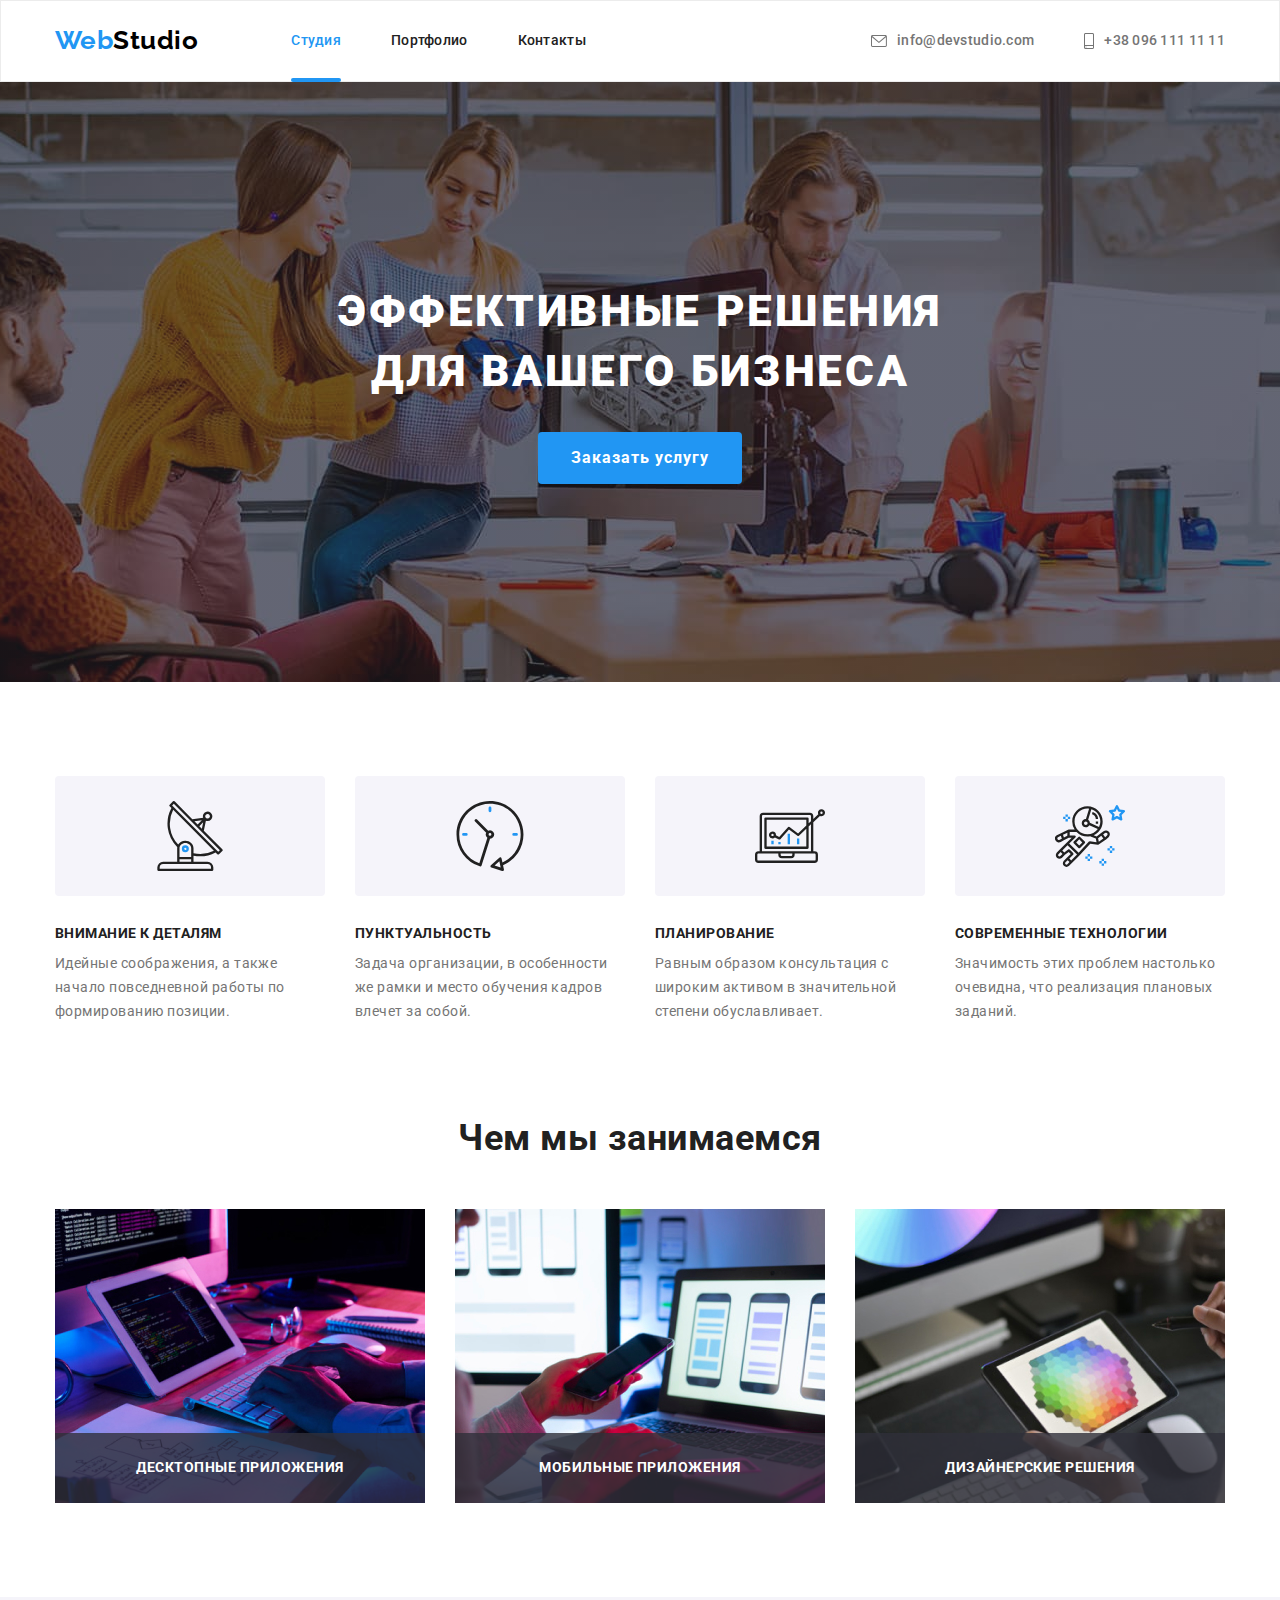
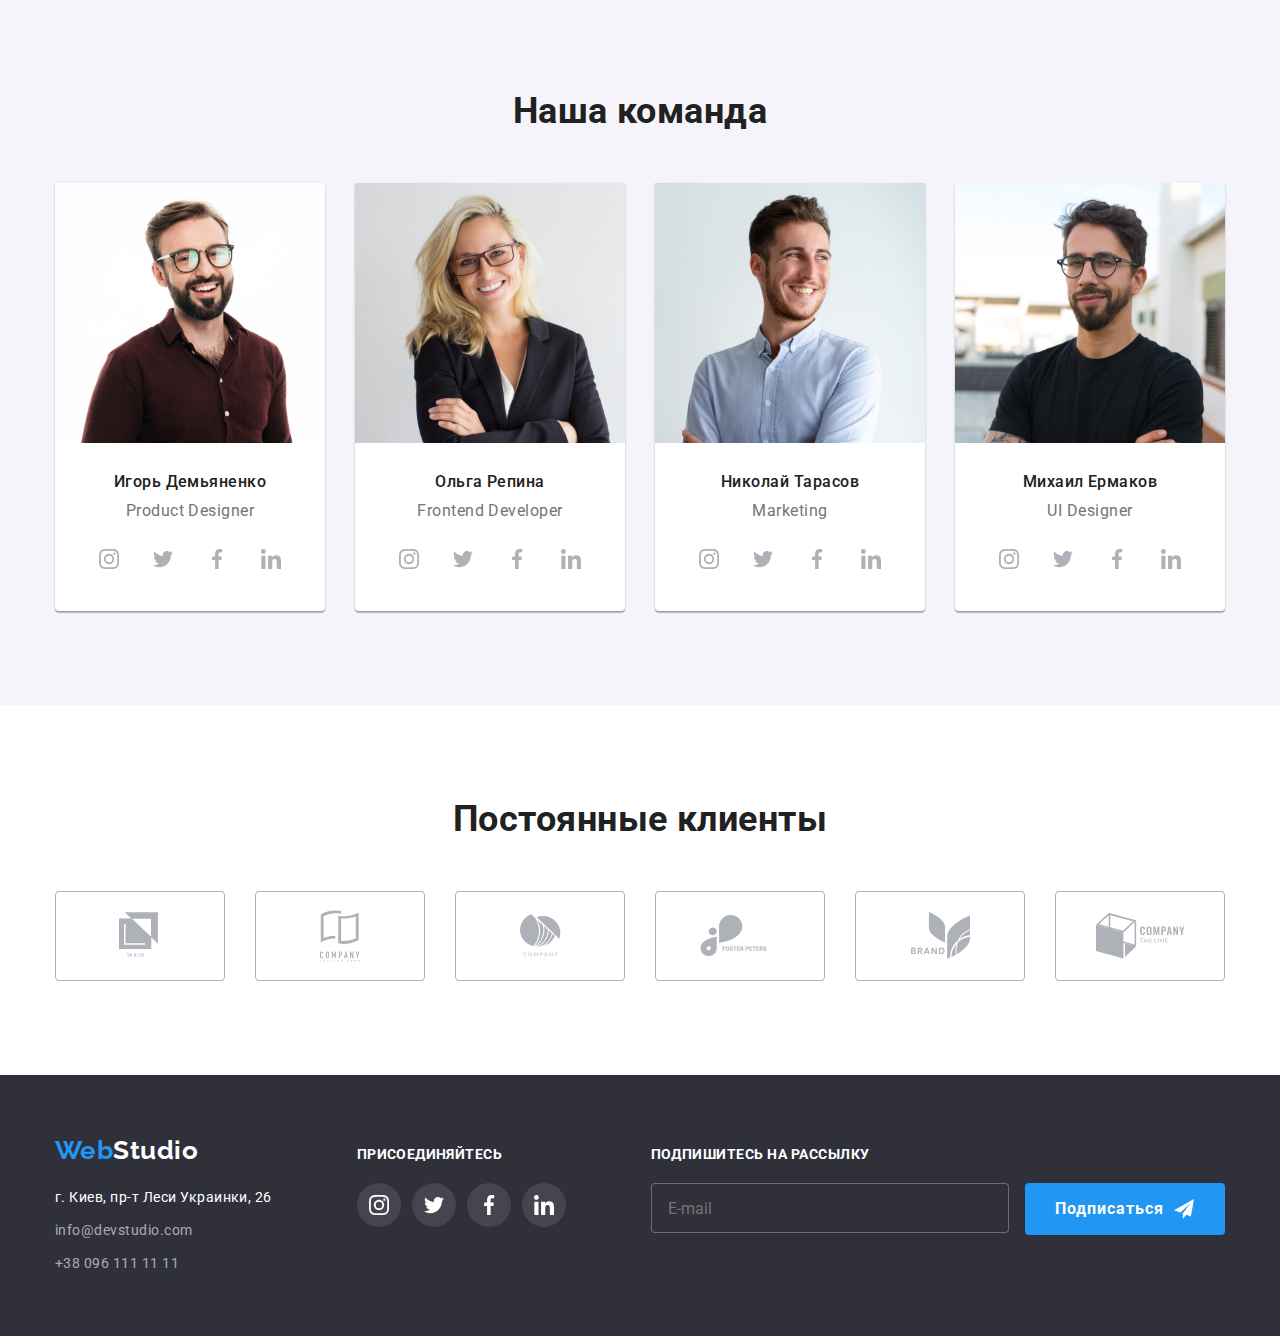
<file: index.html>
<!DOCTYPE html>
<html lang="ru">
  <head>
    <link
      rel="stylesheet"
      href="https://cdnjs.cloudflare.com/ajax/libs/modern-normalize/1.0.0/modern-normalize.css"
    />
    <link rel="preconnect" href="https://fonts.gstatic.com" />
    <meta charset="UTF-8" />
    <meta http-equiv="X-UA-Compatible" content="IE=edge" />
    <meta name="viewport" content="width=device-width, initial-scale=1.0" />
    <link
      rel="stylesheet"
      href="https://cdnjs.cloudflare.com/ajax/libs/animate.css/4.1.1/animate.min.css"
    />
    <link rel="stylesheet" href="./css/main.min.css" />
    <link rel="preconnect" href="https://fonts.gstatic.com" />
    <link
      href="https://fonts.googleapis.com/css2?family=Raleway:wght@700&family=Roboto:wght@400;500;700;900&display=swap"
      rel="stylesheet"
    />
    <title>goit-markup-hw-07</title>
  </head>
  <body>
    <!--header-->
    <header class="header">
      <div class="conteiner-header">
        <nav class="nav">
          <a href="./index.html" class="logo link" lang="en"
            ><span class="logo__text">Web</span>Studio</a
          >
          <ul class="nav__list list">
            <li class="nav__item">
              <a href="./index.html" class="nav__link current link">Студия</a>
            </li>
            <li class="nav__item">
              <a href="./portfolio.html" class="nav__link link">Портфолио</a>
            </li>
            <li class="nav__item">
              <a href="" class="nav__link link">Контакты</a>
            </li>
          </ul>
        </nav>
        <ul class="contacts list">
          <li class="contacts__item">
            <a href="mailto:info@devstudio.com" class="contacts__list link">
              <svg class="contacts__icon" width="16" height="12">
                <use href="./images/sprite/icons.svg#icon-envelope"></use>
              </svg>
              info@devstudio.com
            </a>
          </li>
          <li class="contacts__item">
            <a href="tel:+380961111111" class="contacts__list link">
              <svg class="contacts__icon" width="10" height="16">
                <use href="./images/sprite/icons.svg#icon-smartphone"></use>
              </svg>
              +38 096 111 11 11</a
            >
          </li>
        </ul>
      </div>
    </header>
    <main>
      <!--hero-->
      <section class="hero">
        <div class="conteiner">
          <h1 class="hero__title">Эффективные решения для вашего бизнеса</h1>
          <button type="button" class="hero__button" data-modal-open>
            Заказать услугу
          </button>
        </div>
      </section>

      <!--features-->

      <section class="features">
        <div class="conteiner">
          <h2 class="visually-hidden">Особенности</h2>
          <ul class="features__list list">
            <li class="features__item">
              <div class="features__conteiner">
                <svg width="70" height="70">
                  <use href="./images/sprite/icons.svg#icon-antenna"></use>
                </svg>
              </div>
              <h3 class="features__title">Внимание к деталям</h3>
              <p class="features__text">
                Идейные соображения, а также начало повседневной работы по
                формированию позиции.
              </p>
            </li>
            <li class="features__item">
              <div class="features__conteiner">
                <svg width="70" height="70">
                  <use href="./images/sprite/icons.svg#icon-clock"></use>
                </svg>
              </div>
              <h3 class="features__title">Пунктуальность</h3>
              <p class="features__text">
                Задача организации, в особенности же рамки и место обучения
                кадров влечет за собой.
              </p>
            </li>
            <li class="features__item">
              <div class="features__conteiner">
                <svg width="70" height="70">
                  <use href="./images/sprite/icons.svg#icon-diagram"></use>
                </svg>
              </div>
              <h3 class="features__title">Планирование</h3>
              <p class="features__text">
                Равным образом консультация с широким активом в значительной
                степени обуславливает.
              </p>
            </li>
            <li class="features__item">
              <div class="features__conteiner">
                <svg width="70" height="70">
                  <use href="./images/sprite/icons.svg#icon-astronaut"></use>
                </svg>
              </div>
              <h3 class="features__title">Современные технологии</h3>
              <p class="features__text">
                Значимость этих проблем настолько очевидна, что реализация
                плановых заданий.
              </p>
            </li>
          </ul>
        </div>
      </section>
      <!--about us-->
      <section class="about">
        <div class="conteiner">
          <h2 class="common-title">Чем мы занимаемся</h2>
          <ul class="about__list list">
            <li class="about__item">
              <div class="cart">
                <img
                  src="./images/works/img1.jpg"
                  alt="Программируем"
                  width="370"
                  height="294"
                />
                <div class="cart__conteiner">
                  <h3 class="cart__title">Десктопные приложения</h3>
                </div>
              </div>
            </li>
            <li class="about__item">
              <div class="cart">
                <img
                  src="./images/works/img2.jpg"
                  alt="Синхронизируем"
                  width="370"
                  height="294"
                />
                <div class="cart__conteiner">
                  <h3 class="cart__title">Мобильные приложения</h3>
                </div>
              </div>
            </li>
            <li class="about__item">
              <div class="cart">
                <img
                  src="./images/works/img3.jpg"
                  alt="Проектируем"
                  width="370"
                  height="294"
                />
                <div class="cart__conteiner">
                  <h3 class="cart__title">Дизайнерские решения</h3>
                </div>
              </div>
            </li>
          </ul>
        </div>
      </section>
      <!--team-->
      <section class="team">
        <div class="conteiner">
          <h2 class="common-title">Наша команда</h2>
          <ul class="team__list list">
            <li class="team__item">
              <div class="cart-person">
                <div class="cart-person__foto">
                  <img
                    src="./images/team/foto1.jpg"
                    alt="первый учасник"
                    width="270"
                    height="260"
                  />
                </div>
                <div class="cart-person__info">
                  <h3 class="cart-person__title">Игорь Демьяненко</h3>
                  <p class="cart-person__text" lang="en">Product Designer</p>
                  <ul class="social list">
                    <li class="social__item">
                      <a href="https://www.instagram.com/" class="social__link">
                        <svg class="social__icon">
                          <use
                            href="./images/sprite/icons.svg#icon-instagram"
                          ></use>
                        </svg>
                      </a>
                    </li>
                    <li class="social__item">
                      <a href="https://twitter.com/" class="social__link">
                        <svg class="social__icon">
                          <use
                            href="./images/sprite/icons.svg#icon-twitter"
                          ></use>
                        </svg>
                      </a>
                    </li>
                    <li class="social__item">
                      <a href="https://www.facebook.com/" class="social__link">
                        <svg class="social__icon">
                          <use
                            href="./images/sprite/icons.svg#icon-facebook"
                          ></use>
                        </svg>
                      </a>
                    </li>
                    <li class="social__item">
                      <a href="https://www.linkedin.com/" class="social__link">
                        <svg class="social__icon">
                          <use
                            href="./images/sprite/icons.svg#icon-linkedin"
                          ></use>
                        </svg>
                      </a>
                    </li>
                  </ul>
                </div>
              </div>
            </li>
            <li class="team__item">
              <div class="cart-person">
                <div class="cart-person__foto">
                  <img
                    class="team-images"
                    src="./images/team/foto2.jpg"
                    alt="второй учасник"
                    width="270"
                    height="260"
                  />
                </div>
                <div class="cart-person__info">
                  <h3 class="cart-person__title">Ольга Репина</h3>
                  <p class="cart-person__text" lang="en">Frontend Developer</p>
                  <ul class="social list">
                    <li class="social__item">
                      <a href="https://www.instagram.com/" class="social__link">
                        <svg class="social__icon">
                          <use
                            href="./images/sprite/icons.svg#icon-instagram"
                          ></use>
                        </svg>
                      </a>
                    </li>
                    <li class="social__item">
                      <a href="https://twitter.com/" class="social__link">
                        <svg class="social__icon">
                          <use
                            href="./images/sprite/icons.svg#icon-twitter"
                          ></use>
                        </svg>
                      </a>
                    </li>
                    <li class="social__item">
                      <a href="https://www.facebook.com/" class="social__link">
                        <svg class="social__icon">
                          <use
                            href="./images/sprite/icons.svg#icon-facebook"
                          ></use>
                        </svg>
                      </a>
                    </li>
                    <li class="social__item">
                      <a href="https://www.linkedin.com/" class="social__link">
                        <svg class="social__icon">
                          <use
                            href="./images/sprite/icons.svg#icon-linkedin"
                          ></use>
                        </svg>
                      </a>
                    </li>
                  </ul>
                </div>
              </div>
            </li>
            <li class="team__item">
              <div class="cart-person">
                <div class="cart-person__foto">
                  <img
                    class="team-images"
                    src="./images/team/foto3.jpg"
                    alt="третий учасник"
                    width="270"
                    height="260"
                  />
                </div>
                <div class="cart-person__info">
                  <h3 class="cart-person__title">Николай Тарасов</h3>
                  <p class="cart-person__text" lang="en">Marketing</p>
                  <ul class="social list">
                    <li class="social__item">
                      <a href="https://www.instagram.com/" class="social__link">
                        <svg class="social__icon">
                          <use
                            href="./images/sprite/icons.svg#icon-instagram"
                          ></use>
                        </svg>
                      </a>
                    </li>
                    <li class="social__item">
                      <a href="https://twitter.com/" class="social__link">
                        <svg class="social__icon">
                          <use
                            href="./images/sprite/icons.svg#icon-twitter"
                          ></use>
                        </svg>
                      </a>
                    </li>
                    <li class="social__item">
                      <a href="https://www.facebook.com/" class="social__link">
                        <svg class="social__icon">
                          <use
                            href="./images/sprite/icons.svg#icon-facebook"
                          ></use>
                        </svg>
                      </a>
                    </li>
                    <li class="social__item">
                      <a href="https://www.linkedin.com/" class="social__link">
                        <svg class="social__icon">
                          <use
                            href="./images/sprite/icons.svg#icon-linkedin"
                          ></use>
                        </svg>
                      </a>
                    </li>
                  </ul>
                </div>
              </div>
            </li>
            <li class="team__item">
              <div class="cart-person">
                <div class="cart-person__foto">
                  <img
                    class="team-images"
                    src="./images/team/foto4.jpg"
                    alt="четвертый учасник"
                    width="270"
                    height="260"
                  />
                </div>
                <div class="cart-person__info">
                  <h3 class="cart-person__title">Михаил Ермаков</h3>
                  <p class="cart-person__text" lang="en">UI Designer</p>
                  <ul class="social list">
                    <li class="social__item">
                      <a href="https://www.instagram.com/" class="social__link">
                        <svg class="social__icon">
                          <use
                            href="./images/sprite/icons.svg#icon-instagram"
                          ></use>
                        </svg>
                      </a>
                    </li>
                    <li class="social__item">
                      <a href="https://twitter.com/" class="social__link">
                        <svg class="social__icon">
                          <use
                            href="./images/sprite/icons.svg#icon-twitter"
                          ></use>
                        </svg>
                      </a>
                    </li>
                    <li class="social__item">
                      <a href="https://www.facebook.com/" class="social__link">
                        <svg class="social__icon">
                          <use
                            href="./images/sprite/icons.svg#icon-facebook"
                          ></use>
                        </svg>
                      </a>
                    </li>
                    <li class="social__item">
                      <a href="https://www.linkedin.com/" class="social__link">
                        <svg class="social__icon">
                          <use
                            href="./images/sprite/icons.svg#icon-linkedin"
                          ></use>
                        </svg>
                      </a>
                    </li>
                  </ul>
                </div>
              </div>
            </li>
          </ul>
        </div>
      </section>

      <!-- clients -->
      <section class="clients">
        <div class="conteiner">
          <h2 class="common-title">Постоянные клиенты</h2>
          <ul class="icon-company list">
            <li class="icon-company__item">
              <a href="" class="icon-company__link link">
                <svg class="icon-company__icon" width="43" height="50">
                  <use href="./images/sprite/icons.svg#icon-logo-1"></use>
                </svg>
              </a>
            </li>

            <li class="icon-company__item">
              <a href="" class="icon-company__link link">
                <svg class="icon-company__icon" width="40" height="52">
                  <use href="./images/sprite/icons.svg#icon-logo-2"></use>
                </svg>
              </a>
            </li>
            <li class="icon-company__item">
              <a href="" class="icon-company__link link">
                <svg class="icon-company__icon" width="41" height="43">
                  <use href="./images/sprite/icons.svg#icon-logo-3"></use>
                </svg>
              </a>
            </li>
            <li class="icon-company__item">
              <a href="" class="icon-company__link link">
                <svg class="icon-company__icon" width="80" height="42">
                  <use href="./images/sprite/icons.svg#icon-logo-4"></use>
                </svg>
              </a>
            </li>
            <li class="icon-company__item">
              <a href="" class="icon-company__link link">
                <svg class="icon-company__icon" width="59" height="47">
                  <use href="./images/sprite/icons.svg#icon-logo-5"></use>
                </svg>
              </a>
            </li>
            <li class="icon-company__item">
              <a href="" class="icon-company__link link">
                <svg class="icon-company__icon" width="89" height="46">
                  <use href="./images/sprite/icons.svg#icon-logo-6"></use>
                </svg>
              </a>
            </li>
          </ul>
        </div>
      </section>
    </main>
    <!--footer-->
    <footer class="footer">
      <div class="conteiner footer__conteiner">
        <div class="contact-information">
          <a
            href="./index.html"
            class="contact-information__link-logo link"
            lang="en"
            ><span class="contact-information__text">Web</span>Studio
          </a>
          <address class="contact-information__address">
            <ul class="contact-information__list list">
              <li class="contact-information__item">
                <a
                  class="contact-information__link link"
                  href="https://goo.gl/maps/pHV3rPNsYMyU5B299"
                  target="_blank"
                  rel="noreferrer noopener nofollow"
                  >г. Киев, пр-т Леси Украинки, 26</a
                >
              </li>
              <li class="contact-information__item">
                <a
                  class="contact-information__link-transparency link"
                  href="mailto:info@devstudio.com"
                  >info@devstudio.com</a
                >
              </li>
              <li class="contact-information__item">
                <a
                  class="contact-information__link-transparency link"
                  href="tel:+380961111111"
                  >+38 096 111 11 11</a
                >
              </li>
            </ul>
          </address>
        </div>
        <div class="join">
          <p class="join__text">присоединяйтесь</p>
          <ul class="social list">
            <li class="social__item">
              <a href="https://www.instagram.com/" class="social__link">
                <svg class="social__icon social__icon-accent">
                  <use href="./images/sprite/icons.svg#icon-instagram"></use>
                </svg>
              </a>
            </li>
            <li class="social__item">
              <a href="https://twitter.com/" class="social__link">
                <svg class="social__icon social__icon-accent">
                  <use href="./images/sprite/icons.svg#icon-twitter"></use>
                </svg>
              </a>
            </li>
            <li class="social__item">
              <a href="https://www.facebook.com/" class="social__link">
                <svg class="social__icon social__icon-accent">
                  <use href="./images/sprite/icons.svg#icon-facebook"></use>
                </svg>
              </a>
            </li>
            <li class="social__item">
              <a href="https://www.linkedin.com/" class="social__link">
                <svg class="social__icon social__icon-accent">
                  <use href="./images/sprite/icons.svg#icon-linkedin"></use>
                </svg>
              </a>
            </li>
          </ul>
        </div>

        <form class="subscribe-form">
          <b class="subscribe-form__text">Подпишитесь на рассылку</b>
          <input
            class="subscribe-form__field"
            type="email"
            name="mail"
            placeholder="E-mail"
            autocomplete="off"
          />
          <button type="submit" class="subscribe">
            Подписаться
            <svg class="subscribe-form__icon" width="24" height="24">
              <use href="./images/sprite/icons.svg#icon-send"></use>
            </svg>
          </button>
        </form>
      </div>
    </footer>
    <!--modal-->
    <div class="backdrop is-hidden" data-modal>
      <div class="modal">
        <form class="modal__form">
          <p class="modal__text">Оставьте свои данные, мы вам перезвоним</p>

          <label class="modal__label">
            Имя
            <span class="modal__form-input">
              <input
                class="modal__input"
                type="text"
                name="name"
                placeholder=""
                autocomplete="off"
                required
              />
              <svg class="modal__icon" width="18" height="18">
                <use href="./images/sprite/icons.svg#icon-person"></use>
              </svg>
            </span>
          </label>

          <label class="modal__label">
            Телефон
            <span class="modal__form-input">
              <input
                class="modal__input"
                type="tel"
                name="tel"
                autocomplete="off"
                placeholder=""
              />
              <svg class="modal__icon" width="18" height="18">
                <use href="./images/sprite/icons.svg#icon-phone"></use>
              </svg>
            </span>
          </label>

          <label class="modal__label">
            Почта
            <span class="modal__form-input">
              <input
                class="modal__input"
                type="email"
                name="mail"
                autocomplete="off"
                placeholder=""
              />
              <svg class="modal__icon" width="18" height="18">
                <use href="./images/sprite/icons.svg#icon-email"></use>
              </svg>
            </span>
          </label>

          <label class="modal__label-textarea">
            Коментарий
            <textarea
              class="modal__massege"
              name="comment"
              placeholder="Введите текст"
            ></textarea>
          </label>

          <label for="user-term" class="modal__label-chechbox">
            <input
              class="modal__checkbox visually-hidden"
              id="user-term"
              type="checkbox"
              name="topic"
              value="Условия договора"
            />
            <svg class="modal__icon-check" width="16" height="15">
              <use href="./images/sprite/icons.svg#icon-check"></use>
            </svg>
            Соглашаюсь с рассылкой и принимаю&nbsp;
            <a class="modal__link" href="">Условия договора</a></label
          >

          <button type="submit" class="modal__button">Отправить</button>
        </form>
        <button data-modal-close class="modal__button-close">
          <svg class="modal__icon-close" width="11" height="11">
            <use href="./images/sprite/icons.svg#icon-Vector"></use>
          </svg>
        </button>
      </div>
    </div>

    <script src="./modal.js"></script>
  </body>
</html>
</file>
<file: css/main.min.css>
:root{--primary-text-color: #757575;--title-text-color: #212121;--accent-color: #2196f3;--primary-color: #fff;--light-background: #f5f4fa;--dark-background: #2f303a;--black-color: #000;--background-hover: #188ce8;--header-border: #ececec;--portfolio-border: #eeeeee;--icon-color: #afb1b8;--main-font: 'Roboto', sans-serif;--second-font: 'Raleway', sans-serif;--cubic-bezier: cubic-bezier(0.4, 0, 0.2, 1)}.visually-hidden{position:absolute;clip:rect(0 0 0 0);width:1px;height:1px;margin:-1px}.list{list-style:none}.link{text-decoration:none}h1,h2,h3,p{margin:0}ul{margin:0;padding:0}img{display:block;max-width:100%}body{color:var(--primary-text-color);font-family:var(--main-font);letter-spacing:0.03em}.conteiner{margin:0 auto;width:1200px;padding-left:15px;padding-right:15px}.header{border:1px solid var(--header-border)}.conteiner-header{margin:0 auto;width:1200px;padding-left:15px;padding-right:15px;display:flex;align-items:center;justify-content:space-between}.logo__text{color:var(--accent-color)}.nav{display:flex;align-items:center}.logo{font-family:var(--second-font);color:var(--black-color);font-weight:700;font-size:26px;line-height:1.2;margin-right:93px;animation-duration:1000ms;animation-iteration-count:1}.nav__list{display:flex}.nav__item:not(:last-child){margin-right:50px}.contact-information__text{color:var(--accent-color)}.nav__link{transition:color 250ms var(--cubic-bezier);display:block;padding-top:32px;padding-bottom:32px;font-weight:500;font-size:14px;line-height:1.14;letter-spacing:0.02em;color:var(--title-text-color)}.nav__link:hover,.nav__link:focus{color:var(--accent-color)}.contacts{display:flex}.contacts__item:not(:last-child){margin-right:50px}.current{display:block;color:var(--accent-color);position:relative}.current::after{position:absolute;content:'';display:block;width:100%;height:4px;background-color:var(--accent-color);border-radius:2px;left:0;bottom:-1px}.contacts__list{transition:color 250ms var(--cubic-bezier);display:flex;align-items:center;font-weight:500;font-size:14px;line-height:1.14;letter-spacing:0.02em;color:var(--primary-text-color);padding-top:30px;padding-bottom:30px}.contacts__list:hover,.contacts__list:focus{color:var(--accent-color)}.contacts__icon{fill:currentColor;margin-right:10px}.social__link{transition:background-color 250ms var(--cubic-bezier),color 250ms var(--cubic-bezier);display:flex;align-items:center;justify-content:center;border-radius:50%;width:100%;height:100%;color:var(--icon-color);background-color:rgba(255,255,255,0.1)}.social__link:hover,.social__link:focus{color:var(--primary-color);background-color:var(--accent-color)}.social{display:flex;justify-content:space-between;margin-top:16px}.social__icon{fill:currentColor;width:20px;height:20px}.social__item{width:44px;height:44px}.hero__button{display:inline-block;padding:10px 32px}.hero__button:hover,.hero__button:focus{background-color:var(--background-hover)}.hero__button,.modal__button,.subscribe{transition:background-color 250ms var(--cubic-bezier),box-shadow 250ms var(--cubic-bezier);border:1px solid transparent;border-radius:4px;min-width:200px;font-weight:700;font-size:16px;line-height:1.87;letter-spacing:0.06em;color:var(--primary-color);background-color:var(--accent-color);cursor:pointer;font-family:inherit}.common-title{font-weight:700;font-size:36px;line-height:1.16;text-align:center;color:var(--title-text-color);margin-bottom:50px}.backdrop{position:fixed;opacity:1;transition:opacity 250ms var(--cubic-bezier);top:0;left:0;width:100%;height:100%;background-color:rgba(0,0,0,0.2)}.is-hidden{opacity:0;pointer-events:none}.modal{position:absolute;top:50%;left:50%;transform:translate(-50%, -50%) scale(1);transition:transform 250ms var(--cubic-bezier);min-width:528px;min-height:581px;border-radius:4px;padding:40px;background-color:var(--primary-color);box-shadow:0px 1px 3px rgba(0,0,0,0.12),0px 1px 1px rgba(0,0,0,0.14),0px 2px 1px rgba(0,0,0,0.2)}.backdrop.is-hidden .modal{transform:translate(-50%, -50%) scale(0.7)}.modal__button-close{position:absolute;top:8px;right:8px;transition:background-color 250ms var(--cubic-bezier),color 250ms var(--cubic-bezier);border:1px solid rgba(0,0,0,0.1);width:30px;height:30px;border-radius:50%;background-color:var(--primary-color);margin-left:auto;cursor:pointer;font-family:inherit}.modal__button-close:hover,.modal__button-close:focus{color:var(--accent-color)}.modal__button{box-shadow:0px 4px 4px rgba(0,0,0,0.15);align-self:center;padding:10px 20px;margin-top:30px}.modal__button:hover,.modal__button:focus{background-color:var(--background-hover)}.modal__input{padding-left:42px;font-weight:400;font-size:12px;line-height:1.16;letter-spacing:0.01em;width:100%;height:40px;margin-top:4px;border:1px solid rgba(33,33,33,0.2);border-radius:4px;outline:none;transition:border 250ms var(--cubic-bezier)}.modal__input:focus{border:solid 1px var(--accent-color)}.modal__form{display:flex;flex-direction:column}.modal__form-input{position:relative}.modal__massege{width:100%;height:120px;resize:none;outline:none;margin-top:4px;padding:12px 16px;border:1px solid rgba(33,33,33,0.2);border-radius:4px;transition:border-color 250ms linear}.modal__massege:focus{border:solid 1px var(--accent-color)}.modal__massege::placeholder{font-weight:400;font-size:12px;line-height:1.16;letter-spacing:0.01em;color:rgba(117,117,117,0.5)}.modal__label-chechbox{display:flex;margin-top:20px;align-items:center;justify-content:center;font-weight:400;font-size:14px;line-height:1.71}.modal__checkbox:checked+.modal__label-chechbox{border-color:transparent;background-size:contain;background-origin:border-box}.modal__icon-check{margin-right:7px;fill:var(--primary-color);border:2px solid var(--title-text-color);border-radius:2px;transition:fill 250ms var(--cubic-bezier);cursor:pointer}.modal__checkbox:focus-visible+.modal__icon-check{outline:2px solid var(--black-color)}.modal__checkbox:checked+.modal__icon-check{fill:var(--accent-color);border:none}.modal__icon{position:absolute;top:50%;transform:translateY(-50%);left:12px;display:block;transition:fill 250ms var(--cubic-bezier)}.modal__input:focus+.modal__icon{fill:var(--accent-color)}.modal__icon-close{fill:currentColor}.modal__label{display:block;margin-bottom:10px;font-weight:400;font-size:12px;line-height:1.16;letter-spacing:0.01em}.modal__text{font-weight:700;font-size:20px;line-height:1.15;text-align:center;color:var(--title-text-color);margin-bottom:12px}.label-textarea{font-weight:400;font-size:12px;line-height:1.16;letter-spacing:0.01em}.modal__link{color:var(--accent-color)}.hero{padding-top:200px;padding-bottom:200px;text-align:center;max-width:1600px;height:600px;margin:0 auto;background-image:linear-gradient(rgba(47,48,58,0.4), rgba(47,48,58,0.4)),url(../images/hero/hero.jpg);background-color:#c4c4c4;background-size:cover;background-position:center;background-repeat:no-repeat}.hero__title{display:block;margin:auto;width:696px;margin-bottom:30px;font-weight:900;font-size:44px;line-height:1.36;text-align:center;letter-spacing:0.06em;text-transform:uppercase;color:var(--primary-color)}.features{padding-top:94px;padding-bottom:47px}.features__conteiner{display:flex;background-color:var(--light-background);border-radius:4px;width:270px;height:120px;align-items:center;justify-content:center;margin-bottom:30px}.features__title{margin-bottom:10px;font-weight:700;font-size:14px;line-height:1.14;text-transform:uppercase;color:var(--title-text-color)}.features__list{display:flex;margin-left:-30px;margin-top:-30px}.features__item{flex-basis:calc(100% / 4 - 30px);margin-left:30px;margin-top:30px}.features__text{font-size:14px;line-height:1.71}.about{padding-top:47px;padding-bottom:94px}.about__list{display:flex;margin-left:-30px;margin-top:-30px}.about__item{flex-basis:calc(100% / 3 - 30px);margin-left:30px;margin-top:30px}.cart{position:relative;overflow:hidden}.cart__conteiner{display:flex;justify-content:center;align-items:center;position:absolute;bottom:0;left:0;background-color:rgba(47,48,58,0.8);width:100%;height:70px;padding:27px}.cart__title{font-weight:700;font-size:14px;line-height:1.14;text-transform:uppercase;color:var(--primary-color)}.team{padding-top:94px;padding-bottom:94px;background-color:var(--light-background)}.team__list{display:flex;margin-left:-30px;margin-top:-30px}.cart-person__info{padding:30px 32px}.cart-person__title{font-weight:500;font-size:16px;line-height:1.18;text-align:center;color:var(--title-text-color);margin-bottom:10px}.cart-person{flex-basis:calc(100% / 3 - 30px);margin-left:30px;margin-top:30px;background-color:var(--primary-color);box-shadow:0px 1px 3px rgba(0,0,0,0.12),0px 1px 1px rgba(0,0,0,0.14),0px 2px 1px rgba(0,0,0,0.2);border-radius:0px 0px 4px 4px}.cart-person__text{font-size:16px;line-height:1.18;text-align:center}.clients{padding-top:94px;padding-bottom:94px}.icon-company__link{transition:color 250ms var(--cubic-bezier),border-color 250ms var(--cubic-bezier);display:flex;border-radius:4px;width:100%;height:100%;align-items:center;justify-content:center;border:1px solid var(--icon-color);color:var(--icon-color)}.icon-company__link:hover,.icon-company__link:focus{color:var(--accent-color);border-color:var(--accent-color)}.icon-company{display:flex;justify-content:space-between}.icon-company__icon{fill:currentColor}.icon-company__item{width:170px;height:90px}.subscribe-form__icon{fill:currentColor;width:20px;height:20px;margin-left:10px}.subscribe-form__text{display:block;font-family:var(--main-font);font-weight:700;font-size:14px;line-height:1.14;text-transform:uppercase;color:var(--primary-color);margin-bottom:20px}.subscribe-form__field{margin-right:12px;width:358px;height:50px;border:1px solid rgba(255,255,255,0.3);border-radius:4px;background-color:var(--dark-background);padding:15px 16px;color:var(--primary-color)}.subscribe{display:inline-flex;align-items:center;padding:10px 29px}.subscribe:hover,.subscribe:focus{background-color:var(--background-hover);box-shadow:0px 4px 4px rgba(0,0,0,0.15)}.footer{background-color:var(--dark-background);padding-top:60px;padding-bottom:60px}.footer__conteiner{display:flex;align-items:baseline;justify-content:space-between}.contact-information__link{font-size:14px;line-height:1.71;color:var(--primary-color);font-style:normal}.contact-information__link-transparency{font-size:14px;line-height:1.71;color:rgba(255,255,255,0.6);font-style:normal}.contact-information__link-logo{display:block;margin-bottom:20px;font-family:var(--second-font);font-weight:700;font-size:26px;line-height:1.2;color:var(--primary-color)}.contact-information__item:not(:last-child){margin-bottom:9px}.social__icon-accent{fill:var(--primary-color)}.join{width:209px}.join__text{font-family:var(--main-font);font-weight:700;font-size:14px;line-height:1.14;letter-spacing:0.03em;text-transform:uppercase;color:var(--primary-color);margin-bottom:20px}
/*# sourceMappingURL=main.min.css.map */
</file>
